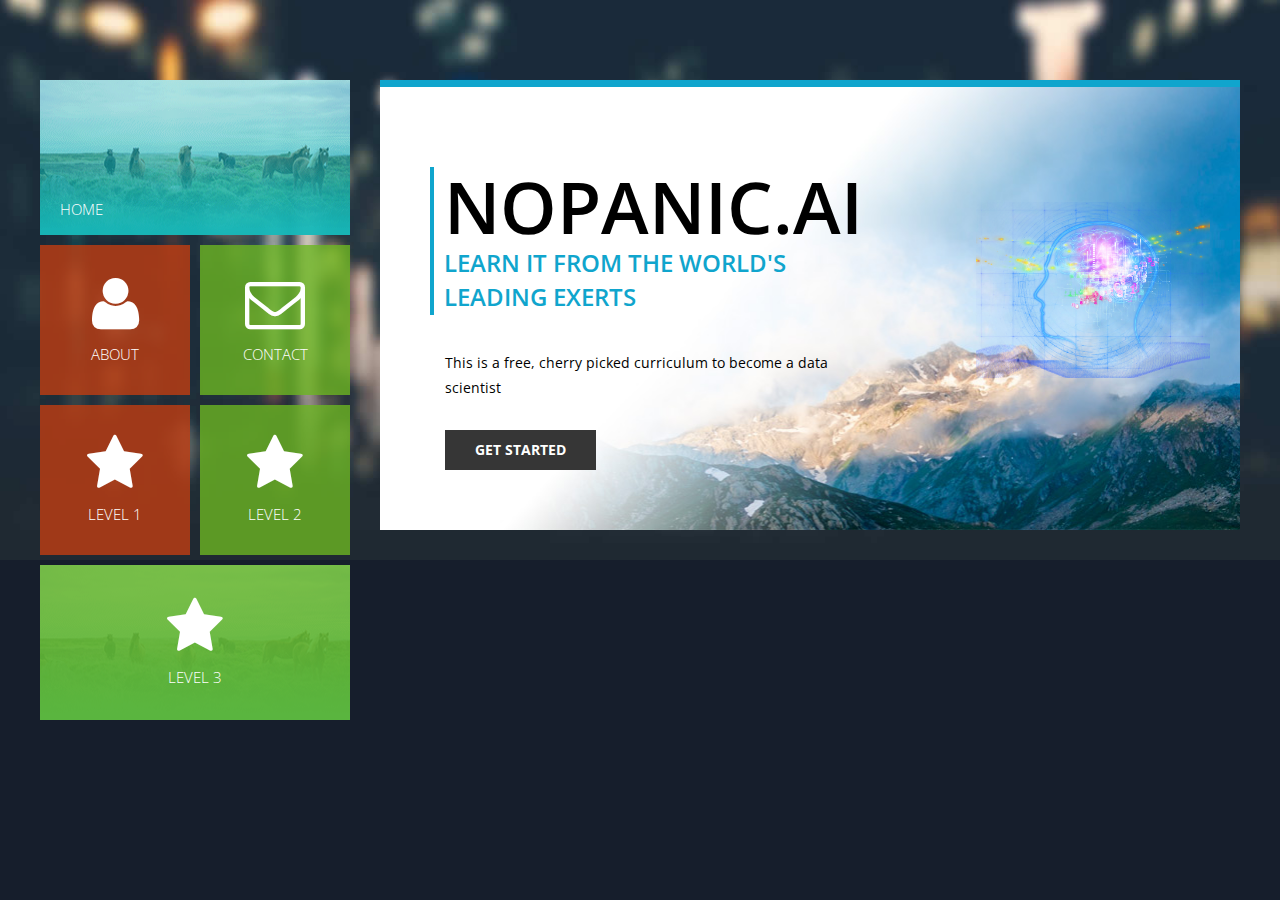
<file: index.html>
<!DOCTYPE html>
<html lang="en">
<head>
    <meta charset="UTF-8">
    <meta http-equiv="X-UA-Compatible" content="IE=edge">
    <meta name="viewport" content="width=device-width, initial-scale=1.0">
    
    <link rel='stylesheet' type='text/css' href='https://fonts.googleapis.com/css?family=Open+Sans:300,400,600,700,400italic'>
    <link rel="stylesheet" type="text/css" href="css/bootstrap.min.css">
    <link rel="stylesheet" type="text/css" href="font-awesome/css/font-awesome.min.css">    
    <link rel="stylesheet" type="text/css" href="css/style.css">
<!--
Accord Template
http://www.templatemo.com/tm-478-accord
-->
    <script src="js/romeo.js"></script>
    <script src='https://www.google.com/recaptcha/api.js'></script>
    <title>nopanic.ai - Learn it from the world's leading exerts</title>
    <script type="text/javascript" src="https://cdn.emailjs.com/dist/email.min.js"></script>
<script type="text/javascript">
   (function(){
      emailjs.init("user_DT6EzQZTHgnHVfem3YJpV");
   })();
</script>
</head>

<body>
    <div class="main-body">	
        <div class="container">
            <div class="row">               
                <div class="main-page">

                    <aside class="main-navigation">
                        <div class="main-menu">

                            <div class="menu-container">
                                <div class="block-keep-ratio block-keep-ratio-2-1 block-width-full home">                                    
                                    <a href="index.html" class="block-keep-ratio__content  main-menu-link">
                                        <span class="main-menu-link-text">
                                            HOME    
                                        </span>                                        
                                    </a>
                                </div>                                
                            </div>

                            <div class="menu-container">                                
                                <div class="block-keep-ratio  block-keep-ratio-1-1  block-width-half  pull-left  about-main">                                    
                                    <a class="main-menu-link about block-keep-ratio__content flexbox-center" onclick="showContent('about')">
                                        <i class="fa fa-user fa-4x main-menu-link-icon"></i>
                                        ABOUT
                                    </a>                                    
                                </div>

                                <div class="block-keep-ratio  block-keep-ratio-1-1  block-width-half  pull-right  contact-main">
                                    <a onclick="showContent('contact')" class="main-menu-link contact block-keep-ratio__content flexbox-center">
                                        <i class="fa fa-envelope-o fa-4x main-menu-link-icon"></i>
                                        CONTACT
                                    </a>                                
                                </div>    
                            </div>   
                            
                            <div class="menu-container">                                
                                <div class="block-keep-ratio  block-keep-ratio-1-1  block-width-half  pull-left  about-main">                                    
                                    <a class="main-menu-link about block-keep-ratio__content flexbox-center" onclick="showContent(1)">
                                        <i class="fa fa-star fa-4x main-menu-link-icon"></i>
                                        LEVEL 1
                                    </a>                                    
                                </div>

                                <div class="block-keep-ratio  block-keep-ratio-1-1  block-width-half  pull-right  contact-main">
                                    <a onclick="showContent(2)" class="main-menu-link contact block-keep-ratio__content flexbox-center">
                                        <i class="fa fa-star fa-4x main-menu-link-icon"></i>
                                        LEVEL 2
                                    </a>                                
                                </div>    
                            </div>  
                            
                            <div class="menu-container">
                                <div class="block-keep-ratio block-keep-ratio-2-1 block-width-full home">                                    
                                   <a onclick="showContent(3)" class="main-menu-link contact block-keep-ratio__content flexbox-center">
                                        <i class="fa fa-star fa-4x main-menu-link-icon"></i>
                                        LEVEL 3
                                    </a> 
                                </div>                                
                            </div>

 
                        </div> <!-- main-menu -->
                    </aside> <!-- main-navigation -->

                    <div class="content-main" id="mainblock">
                        <div class="row margin-b-30">
                            <div class="col-xs-12 col-sm-12 col-md-12 col-lg-12">
                                <div class="banner-main-home">                                
                                    <div class="banner-main-home-text">
                                        <div class="heading">
                                            <h1>NOPANIC.AI</h1>
                                            <p class="text-uppercase">Learn it from the world's leading exerts</p>
                                        </div>
                                        <div class="desc">
                                            <p>This is a free, cherry picked curriculum to become a data scientist</p>
                                            <button type="button" class="" onclick="showContent(1)">GET STARTED</button>
                                        </div>
                                    </div>
                                    <img src="images/brain.png" width="30%" height="30%" alt="Image" class="img-responsive">
                                </div>                        
                            </div>    
                        </div>
                    </div> <!-- .content-main -->    
                    
                    <div class="content-main" id="about" hidden="true">
                        <div class="row">
                            <div class="col-xs-12 col-sm-12 col-md-12 col-lg-12">
                                <div class="banner-main-about margin-b-30">
                                    <div class="banner-main-about-text">
                                        <div class="heading2">
                                            <p>about</p>
                                            <h1>Romeo Kienzler</h1>
                                        </div>
                                        <div class="desc2">
                                            <p>Romeo Kienzler is Chief Data Scientist and DeepLearning/AI Engineer at IBM Watson IoT and as IBM Certified Senior Architect he helps clients worldwide to solve their data analysis challenges.</p>

<p>He holds an M. Sc. (ETH) in Computer Science with specialisation in Information Systems, Bioinformatics and Applied Statistics from the Swiss Federal Institute of Technology Zurich. </p>

<p>He works as an Associate Professor for artificial intelligence at a Swiss University and his current research focus is on cloud-scale machine learning and deep learning using open source technologies including R, Apache Spark, Apache SystemML, Apache Flink, DeepLearning4J and TensorFlow. </p>

<p>He also contributes to various open source projects. He regularly speaks at international conferences including significant publications in the area of data mining, machine learning and Blockchain technologies. </p>
                                            
<p>As a course instructor he teaches data science using ApacheSpark on coursera:
https://www.coursera.org/learn/exploring-visualizing-iot-data</p>

<p>Recently his latest book on Mastering Apache Spark V2.X has been published: http://amzn.to/2vUHkGl </p>

<p>Romeo Kienzler is a member of the IBM Technical Expert Council and the IBM Academy of Technology - IBM’s leading brain trusts. #ibmaot
</p>
 
                                        
                                        </div>
                                    </div>
                                    <img src="images/romeo_coursera.jpg" width="40%" height="40%" alt="Image" class="img-responsive">
                                </div>    
                            </div>                                                        
                        </div>
                    </div> <!-- .content-main -->
                    
                    <div class="content-main" id="contact" hidden="true">
                        <div class="row">
                            <div class="col-xs-12 col-sm-12 col-md-12 col-lg-12">
                                <div class="banner-main-about margin-b-30">
                                    <div class="banner-main-about-text">
                                        <div class="heading2">
                                            <p>contact</p>
                                            <h1>me</h1>
                                        </div>
                                        <div class="desc2" id="contactform">
                                            <form>
                                                Your name:<br/>
                                                <input type="text" id="contact_name" /><p/>
                                                Your email:<br/>
                                                <input type="text" id="contact_email" /><p/>
                                                Your text:<br/>
                                                <textarea cols="35" rows="10" id="contact_text"></textarea><p/>
                                                <div class="g-recaptcha" data-sitekey="6Le4YzQUAAAAAPBxF8OAI5EoT4qgCnrkOx5K2S5e"></div><p/>
                                                <input type="button" id="contact_button" onclick="sendEmail()" value="SEND" class=""/>
                                            </form>
                                            <p></p> 
                                            <a href="https://ibm.us15.list-manage.com/subscribe?u=322f422734da148d8c4000575&id=71093f29a4" target="_new">
                                                Subscribe to my mailing list
                                            </a> 
                                        </div>
                                        <div class="desc2" id="contactform_thanks" hidden="true">
                                            Thank you, your message has been successfully sent.
                                        </div>
                                        <div class="desc2" id="contactform_failed" hidden="true">
                                            Sorry, we encountered a problem, can you please try again later?
                                        </div>
                                    </div>
                                                                        
                                    <img src="images/romeo_coursera.jpg" width="40%" height="40%" alt="Image" class="img-responsive">

                                </div>    
                            </div>                                                        
                        </div>
                    </div> <!-- .content-main -->                    
                    
                    <div class="content-main" id="block1" hidden="true">
                        <div class="row">
                            <div class="col-xs-12 col-sm-12 col-md-12 col-lg-12">
                                <div class="banner-main-about margin-b-30">
                                    <div class="banner-main-about-text">
                                        <div class="heading2">
                                            <p>Level 1</p>
                                            <h1>Associate DataScientist</h1>
                                        </div>
                                        <div class="desc2">
                                            Programming skills are essential for a DataScientist. You might get along with visual tools like NodeRED, SPSS Modeler, KNIME, RapidMiner or Weka for a while. But the state-of-the-art frameworks require you to program. I'm fluent in R, python, Matlab/Octave, Java, Scala, JavaScript and C. I've used all of those programming languages in DataScience projects. Sometimes the project settings are forcing you to use a specific language. After so many years I have to say that python no is the de-facto standard when it comes to data science. So the first thing which is useful is getting your hands dirty with pyhton. Feel free to skip this step if you feel you can learn it on the go.
                                            <ul>
                                                <li><a href="http://stat.psu.edu/" target="_new">Michigan python for everyone (SELF PACED ONLINE)</a></li>
                                            </ul>
                                        </div>
                                        <div class="desc2">
                                            Now it's time to get our hands dirty with data science
                                            <ul>
                                                <li><a href="https://cognitiveclass.ai/learn/data-science/" target="_new">Data Science Fundamentals (SELF PACED ONLINE)</a><div class="desc3">(optional)</div></li>
                                                <li><a href="https://www.coursera.org/learn/exploring-visualizing-iot-data" target="_new">Fundamentals of Applied Data Science with ApacheSpark (MOOC)</a><div class="desc3">This coursera online course can be completed in four weeks. But I've seen folks completing it in one day only. It teaches you basics on ApacheSpark, statistical measures and visualization (highly recommended)</div></li>
                                                <li><a href="https://www.packtpub.com/big-data-and-business-intelligence/learning-data-mining-r-video" target="_new">Learning DataMining with R (VIDEO)</a><div class="desc3">This is a video course I've created in order to learn common disciplines in DataMining, like Association Rule Mining, Classification, Clustering and Dimensionality Reduction with PCA, although PCA is covered in the coursera course as well (optional)</div></li>
                                                <li><a href="https://www.amazon.de/Mastering-Apache-Spark-2-x-Second-ebook/dp/B01MR4YF5G/ref=sr_1_1?ie=UTF8&qid=1507919230&sr=8-1&keywords=romeo+kienzler" target="_new">Mastering ApacheSpark V2.X - 2nd Edition Chapters 1-8 (BOOK)</a><div class="desc3">While the coursera course teaches you the basics of ApacheSpark, this book will make an expert out of you. The following topics are covered in the first eight chapters: ApacheSpark internals, SparkSQL, Streaming, Machine Learning (recommended)</div></li>
                                                <li><a href="https://www.edx.org/course/introduction-apache-spark-uc-berkeleyx-cs105x" target="_new">Introduction to ApacheSpark (MOOC)</a><div class="desc3">(optional)</div></li>
                                            </ul>
                                        </div>
                                    </div>
                                </div>
                            </div>
                        </div>
                    </div> <!-- .content-main -->
                    
                    <div class="content-main" id="block2" hidden="true">
                        <div class="row">
                            <div class="col-xs-12 col-sm-12 col-md-12 col-lg-12">
                                <div class="banner-main-about margin-b-30">
                                    <div class="banner-main-about-text">
                                        <div class="heading2">
                                            <p>Level 2</p>
                                            <h1>DataScientist</h1>
                                        </div>
                                        <div class="desc2">
                                            <ul>
                                                <li><a href="https://www.youtube.com/watch?v=hfO6iRj-GZo&list=PLZEm3VxdJbH7tSACrRCoZjL1VNXAyh8th" target="_new">Introduction to DataScience (VIDEO)</a></li>
                                                <li><a href="https://www.youtube.com/watch?v=MEohfrC-lrw&list=PLZEm3VxdJbH75MgjeLN3j0NPAmPHApKy4" target="_new">Clustering (VIDEO)</a></li>
                                                <li><a href="https://www.youtube.com/watch?v=_cPBa6lPSaU&list=PLZEm3VxdJbH5GKX0j-cxxPkEjN8bZXAMT" target="_new">Classification (VIDEO)</a></li>
                                                <li><a href="https://www.youtube.com/watch?v=n1qyTXRdWQg&list=PLZEm3VxdJbH6HeuMDGI5NxVGzLizfTL1o" target="_new">Regression (VIDEO)</a></li>
                                                <li><a href="https://www.coursera.org/learn/machine-learning" target="_new">Machine Learning (MOOC)</a></li>
                                                <li><a href="https://www.coursera.org/instructor/romeo-kienzler" target="_new">Advanced MachineLearning and Signal Processing (MOOC starting Spring 2018)</a></li>
                                                <li><a href="https://www.kaggle.com/c/santander-customer-satisfaction" target="_new">KAGGLE COMPETITION ON CLASSIFICATION</a></li>
                                            </ul>
                                        </div>
                                    </div>
                                </div>    
                            </div>                                                        
                        </div>
                    </div> <!-- .content-main -->
               
                    <div class="content-main" id="block3" hidden="true">
                        <div class="row">
                            <div class="col-xs-12 col-sm-12 col-md-12 col-lg-12">
                                <div class="banner-main-about margin-b-30">
                                    <div class="banner-main-about-text">
                                        <div class="heading2">
                                            <p>Level 3</p>
                                            <h1>Senior DataScientist</h1>
                                        </div>
                                        <div class="desc2">
                                            <ul>
                                                <li><a href="https://www.youtube.com/watch?v=ILsA4nyG7I0&list=PLZEm3VxdJbH6QzcpJW2TFEKWM5z4Vhr-w" target="_new">Introduction to Neural Networks (VIDEO)</a></li>
                                                <li><a href="https://www.youtube.com/watch?v=bxe2T-V8XRs&list=PLiaHhY2iBX9hdHaRr6b7XevZtgZRa1PoU" target="_new">Neural Networks Demystified (VIDEO)</a></li>
                                                <li><a href="http://karpathy.github.io/2015/05/21/rnn-effectiveness/" target="_new">The Unreasonable Effectiveness of Recurrent Neural Networks (BLOG)</a></li>
                                                <li><a href="https://www.coursera.org/instructor/romeo-kienzler" target="_new">Applied AI using DeepLearning on ApacheSpark (MOOC starting December 2017)</a></li>
                                                <li><a href="https://www.coursera.org/specializations/deep-learning" target="_new">DeepLearning (MOOC)</a></li>
                                                <li><a href="https://pjreddie.com/darknet/yolo/" target="_new">YOLO Object Recognition (Article)</a></li>
                                            </ul>
                                        </div>
                                    </div>
                                </div>    
                            </div>                                                        
                        </div>
                    </div> <!-- .content-main -->
                </div> <!-- .main-page -->
            </div> <!-- .row -->               
        </div> <!-- .container -->
    </div> <!-- .main-body -->

    <!-- JavaScript -->
    <script src="js/jquery-1.11.3.min.js"></script>
    <script src="js/bootstrap.min.js"></script>


</body>
</html>
</file>
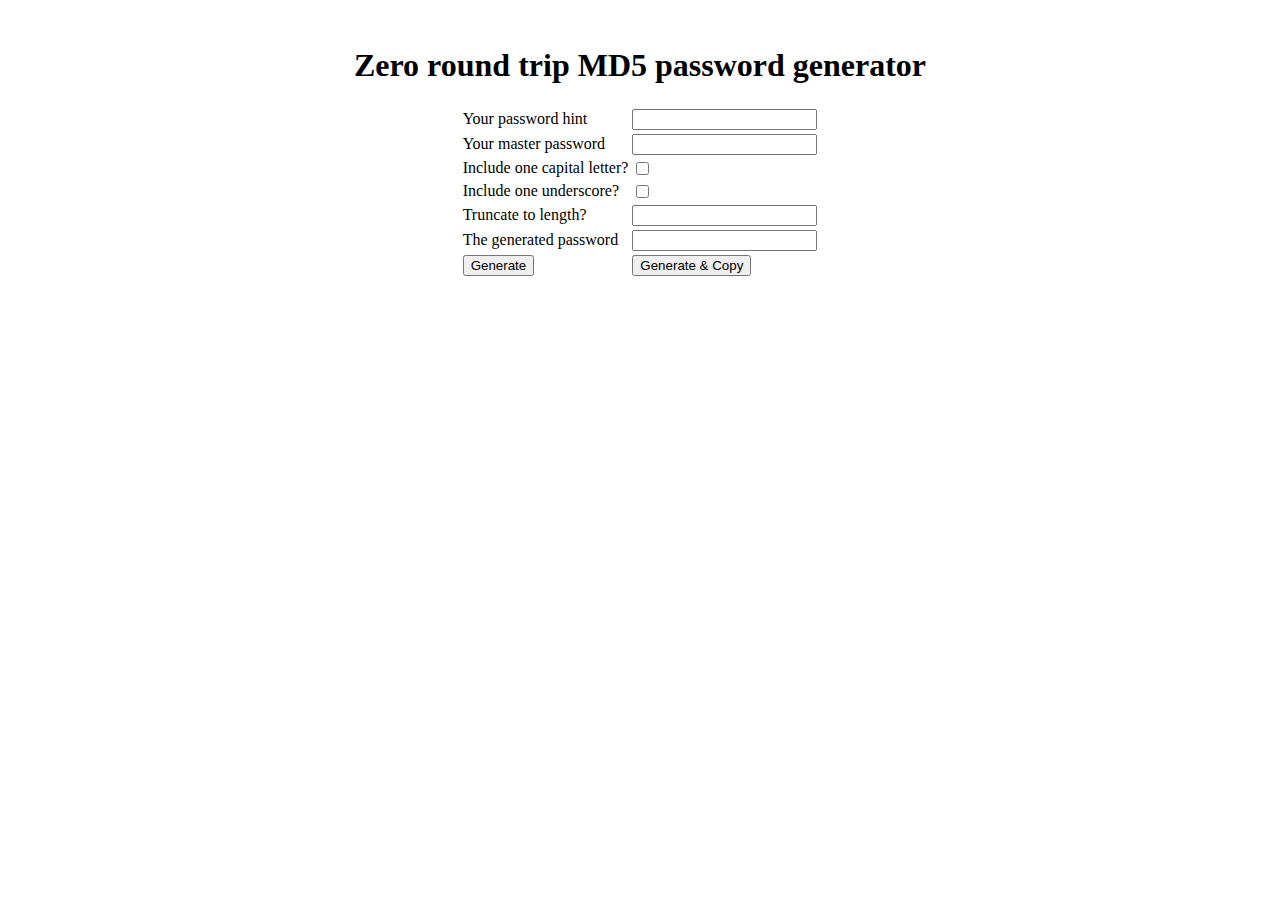
<file: md5/index.html>
<html>
<head>
        <script lang="JavaScript"> 

                /*
                 * A JavaScript implementation of the RSA Data Security, Inc. MD5 Message
                 * Digest Algorithm, as defined in RFC 1321.
                 * Version 2.2 Copyright (C) Paul Johnston 1999 - 2009
                 * Other contributors: Greg Holt, Andrew Kepert, Ydnar, Lostinet
                 * Distributed under the BSD License
                 * See http://pajhome.org.uk/crypt/md5 for more info.
                 */
                
                /*
                 * Configurable variables. You may need to tweak these to be compatible with
                 * the server-side, but the defaults work in most cases.
                 */
                 var hexcase = 0;   /* hex output format. 0 - lowercase; 1 - uppercase        */
                var b64pad  = "";  /* base-64 pad character. "=" for strict RFC compliance   */
                
                /*
                 * These are the functions you'll usually want to call
                 * They take string arguments and return either hex or base-64 encoded strings
                 */
                function hex_md5(s)    { return rstr2hex(rstr_md5(str2rstr_utf8(s))); }
                function b64_md5(s)    { return rstr2b64(rstr_md5(str2rstr_utf8(s))); }
                function any_md5(s, e) { return rstr2any(rstr_md5(str2rstr_utf8(s)), e); }
                function hex_hmac_md5(k, d)
                  { return rstr2hex(rstr_hmac_md5(str2rstr_utf8(k), str2rstr_utf8(d))); }
                function b64_hmac_md5(k, d)
                  { return rstr2b64(rstr_hmac_md5(str2rstr_utf8(k), str2rstr_utf8(d))); }
                function any_hmac_md5(k, d, e)
                  { return rstr2any(rstr_hmac_md5(str2rstr_utf8(k), str2rstr_utf8(d)), e); }
                
                /*
                 * Perform a simple self-test to see if the VM is working
                 */
                function md5_vm_test()
                {
                  return hex_md5("abc").toLowerCase() == "900150983cd24fb0d6963f7d28e17f72";
                }
                
                /*
                 * Calculate the MD5 of a raw string
                 */
                function rstr_md5(s)
                {
                  return binl2rstr(binl_md5(rstr2binl(s), s.length * 8));
                }
                
                /*
                 * Calculate the HMAC-MD5, of a key and some data (raw strings)
                 */
                function rstr_hmac_md5(key, data)
                {
                  var bkey = rstr2binl(key);
                  if(bkey.length > 16) bkey = binl_md5(bkey, key.length * 8);
                
                  var ipad = Array(16), opad = Array(16);
                  for(var i = 0; i < 16; i++)
                  {
                    ipad[i] = bkey[i] ^ 0x36363636;
                    opad[i] = bkey[i] ^ 0x5C5C5C5C;
                  }
                
                  var hash = binl_md5(ipad.concat(rstr2binl(data)), 512 + data.length * 8);
                  return binl2rstr(binl_md5(opad.concat(hash), 512 + 128));
                }
                
                /*
                 * Convert a raw string to a hex string
                 */
                function rstr2hex(input)
                {
                  try { hexcase } catch(e) { hexcase=0; }
                  var hex_tab = hexcase ? "0123456789ABCDEF" : "0123456789abcdef";
                  var output = "";
                  var x;
                  for(var i = 0; i < input.length; i++)
                  {
                    x = input.charCodeAt(i);
                    output += hex_tab.charAt((x >>> 4) & 0x0F)
                           +  hex_tab.charAt( x        & 0x0F);
                  }
                  return output;
                }
                
                /*
                 * Convert a raw string to a base-64 string
                 */
                function rstr2b64(input)
                {
                  try { b64pad } catch(e) { b64pad=''; }
                  var tab = "ABCDEFGHIJKLMNOPQRSTUVWXYZabcdefghijklmnopqrstuvwxyz0123456789+/";
                  var output = "";
                  var len = input.length;
                  for(var i = 0; i < len; i += 3)
                  {
                    var triplet = (input.charCodeAt(i) << 16)
                                | (i + 1 < len ? input.charCodeAt(i+1) << 8 : 0)
                                | (i + 2 < len ? input.charCodeAt(i+2)      : 0);
                    for(var j = 0; j < 4; j++)
                    {
                      if(i * 8 + j * 6 > input.length * 8) output += b64pad;
                      else output += tab.charAt((triplet >>> 6*(3-j)) & 0x3F);
                    }
                  }
                  return output;
                }
                
                /*
                 * Convert a raw string to an arbitrary string encoding
                 */
                function rstr2any(input, encoding)
                {
                  var divisor = encoding.length;
                  var i, j, q, x, quotient;
                
                  /* Convert to an array of 16-bit big-endian values, forming the dividend */
                  var dividend = Array(Math.ceil(input.length / 2));
                  for(i = 0; i < dividend.length; i++)
                  {
                    dividend[i] = (input.charCodeAt(i * 2) << 8) | input.charCodeAt(i * 2 + 1);
                  }
                
                  /*
                   * Repeatedly perform a long division. The binary array forms the dividend,
                   * the length of the encoding is the divisor. Once computed, the quotient
                   * forms the dividend for the next step. All remainders are stored for later
                   * use.
                   */
                  var full_length = Math.ceil(input.length * 8 /
                                                    (Math.log(encoding.length) / Math.log(2)));
                  var remainders = Array(full_length);
                  for(j = 0; j < full_length; j++)
                  {
                    quotient = Array();
                    x = 0;
                    for(i = 0; i < dividend.length; i++)
                    {
                      x = (x << 16) + dividend[i];
                      q = Math.floor(x / divisor);
                      x -= q * divisor;
                      if(quotient.length > 0 || q > 0)
                        quotient[quotient.length] = q;
                    }
                    remainders[j] = x;
                    dividend = quotient;
                  }
                
                  /* Convert the remainders to the output string */
                  var output = "";
                  for(i = remainders.length - 1; i >= 0; i--)
                    output += encoding.charAt(remainders[i]);
                
                  return output;
                }
                
                /*
                 * Encode a string as utf-8.
                 * For efficiency, this assumes the input is valid utf-16.
                 */
                function str2rstr_utf8(input)
                {
                  var output = "";
                  var i = -1;
                  var x, y;
                
                  while(++i < input.length)
                  {
                    /* Decode utf-16 surrogate pairs */
                    x = input.charCodeAt(i);
                    y = i + 1 < input.length ? input.charCodeAt(i + 1) : 0;
                    if(0xD800 <= x && x <= 0xDBFF && 0xDC00 <= y && y <= 0xDFFF)
                    {
                      x = 0x10000 + ((x & 0x03FF) << 10) + (y & 0x03FF);
                      i++;
                    }
                
                    /* Encode output as utf-8 */
                    if(x <= 0x7F)
                      output += String.fromCharCode(x);
                    else if(x <= 0x7FF)
                      output += String.fromCharCode(0xC0 | ((x >>> 6 ) & 0x1F),
                                                    0x80 | ( x         & 0x3F));
                    else if(x <= 0xFFFF)
                      output += String.fromCharCode(0xE0 | ((x >>> 12) & 0x0F),
                                                    0x80 | ((x >>> 6 ) & 0x3F),
                                                    0x80 | ( x         & 0x3F));
                    else if(x <= 0x1FFFFF)
                      output += String.fromCharCode(0xF0 | ((x >>> 18) & 0x07),
                                                    0x80 | ((x >>> 12) & 0x3F),
                                                    0x80 | ((x >>> 6 ) & 0x3F),
                                                    0x80 | ( x         & 0x3F));
                  }
                  return output;
                }
                
                /*
                 * Encode a string as utf-16
                 */
                function str2rstr_utf16le(input)
                {
                  var output = "";
                  for(var i = 0; i < input.length; i++)
                    output += String.fromCharCode( input.charCodeAt(i)        & 0xFF,
                                                  (input.charCodeAt(i) >>> 8) & 0xFF);
                  return output;
                }
                
                function str2rstr_utf16be(input)
                {
                  var output = "";
                  for(var i = 0; i < input.length; i++)
                    output += String.fromCharCode((input.charCodeAt(i) >>> 8) & 0xFF,
                                                   input.charCodeAt(i)        & 0xFF);
                  return output;
                }
                
                /*
                 * Convert a raw string to an array of little-endian words
                 * Characters >255 have their high-byte silently ignored.
                 */
                function rstr2binl(input)
                {
                  var output = Array(input.length >> 2);
                  for(var i = 0; i < output.length; i++)
                    output[i] = 0;
                  for(var i = 0; i < input.length * 8; i += 8)
                    output[i>>5] |= (input.charCodeAt(i / 8) & 0xFF) << (i%32);
                  return output;
                }
                
                /*
                 * Convert an array of little-endian words to a string
                 */
                function binl2rstr(input)
                {
                  var output = "";
                  for(var i = 0; i < input.length * 32; i += 8)
                    output += String.fromCharCode((input[i>>5] >>> (i % 32)) & 0xFF);
                  return output;
                }
                
                /*
                 * Calculate the MD5 of an array of little-endian words, and a bit length.
                 */
                function binl_md5(x, len)
                {
                  /* append padding */
                  x[len >> 5] |= 0x80 << ((len) % 32);
                  x[(((len + 64) >>> 9) << 4) + 14] = len;
                
                  var a =  1732584193;
                  var b = -271733879;
                  var c = -1732584194;
                  var d =  271733878;
                
                  for(var i = 0; i < x.length; i += 16)
                  {
                    var olda = a;
                    var oldb = b;
                    var oldc = c;
                    var oldd = d;
                
                    a = md5_ff(a, b, c, d, x[i+ 0], 7 , -680876936);
                    d = md5_ff(d, a, b, c, x[i+ 1], 12, -389564586);
                    c = md5_ff(c, d, a, b, x[i+ 2], 17,  606105819);
                    b = md5_ff(b, c, d, a, x[i+ 3], 22, -1044525330);
                    a = md5_ff(a, b, c, d, x[i+ 4], 7 , -176418897);
                    d = md5_ff(d, a, b, c, x[i+ 5], 12,  1200080426);
                    c = md5_ff(c, d, a, b, x[i+ 6], 17, -1473231341);
                    b = md5_ff(b, c, d, a, x[i+ 7], 22, -45705983);
                    a = md5_ff(a, b, c, d, x[i+ 8], 7 ,  1770035416);
                    d = md5_ff(d, a, b, c, x[i+ 9], 12, -1958414417);
                    c = md5_ff(c, d, a, b, x[i+10], 17, -42063);
                    b = md5_ff(b, c, d, a, x[i+11], 22, -1990404162);
                    a = md5_ff(a, b, c, d, x[i+12], 7 ,  1804603682);
                    d = md5_ff(d, a, b, c, x[i+13], 12, -40341101);
                    c = md5_ff(c, d, a, b, x[i+14], 17, -1502002290);
                    b = md5_ff(b, c, d, a, x[i+15], 22,  1236535329);
                
                    a = md5_gg(a, b, c, d, x[i+ 1], 5 , -165796510);
                    d = md5_gg(d, a, b, c, x[i+ 6], 9 , -1069501632);
                    c = md5_gg(c, d, a, b, x[i+11], 14,  643717713);
                    b = md5_gg(b, c, d, a, x[i+ 0], 20, -373897302);
                    a = md5_gg(a, b, c, d, x[i+ 5], 5 , -701558691);
                    d = md5_gg(d, a, b, c, x[i+10], 9 ,  38016083);
                    c = md5_gg(c, d, a, b, x[i+15], 14, -660478335);
                    b = md5_gg(b, c, d, a, x[i+ 4], 20, -405537848);
                    a = md5_gg(a, b, c, d, x[i+ 9], 5 ,  568446438);
                    d = md5_gg(d, a, b, c, x[i+14], 9 , -1019803690);
                    c = md5_gg(c, d, a, b, x[i+ 3], 14, -187363961);
                    b = md5_gg(b, c, d, a, x[i+ 8], 20,  1163531501);
                    a = md5_gg(a, b, c, d, x[i+13], 5 , -1444681467);
                    d = md5_gg(d, a, b, c, x[i+ 2], 9 , -51403784);
                    c = md5_gg(c, d, a, b, x[i+ 7], 14,  1735328473);
                    b = md5_gg(b, c, d, a, x[i+12], 20, -1926607734);
                
                    a = md5_hh(a, b, c, d, x[i+ 5], 4 , -378558);
                    d = md5_hh(d, a, b, c, x[i+ 8], 11, -2022574463);
                    c = md5_hh(c, d, a, b, x[i+11], 16,  1839030562);
                    b = md5_hh(b, c, d, a, x[i+14], 23, -35309556);
                    a = md5_hh(a, b, c, d, x[i+ 1], 4 , -1530992060);
                    d = md5_hh(d, a, b, c, x[i+ 4], 11,  1272893353);
                    c = md5_hh(c, d, a, b, x[i+ 7], 16, -155497632);
                    b = md5_hh(b, c, d, a, x[i+10], 23, -1094730640);
                    a = md5_hh(a, b, c, d, x[i+13], 4 ,  681279174);
                    d = md5_hh(d, a, b, c, x[i+ 0], 11, -358537222);
                    c = md5_hh(c, d, a, b, x[i+ 3], 16, -722521979);
                    b = md5_hh(b, c, d, a, x[i+ 6], 23,  76029189);
                    a = md5_hh(a, b, c, d, x[i+ 9], 4 , -640364487);
                    d = md5_hh(d, a, b, c, x[i+12], 11, -421815835);
                    c = md5_hh(c, d, a, b, x[i+15], 16,  530742520);
                    b = md5_hh(b, c, d, a, x[i+ 2], 23, -995338651);
                
                    a = md5_ii(a, b, c, d, x[i+ 0], 6 , -198630844);
                    d = md5_ii(d, a, b, c, x[i+ 7], 10,  1126891415);
                    c = md5_ii(c, d, a, b, x[i+14], 15, -1416354905);
                    b = md5_ii(b, c, d, a, x[i+ 5], 21, -57434055);
                    a = md5_ii(a, b, c, d, x[i+12], 6 ,  1700485571);
                    d = md5_ii(d, a, b, c, x[i+ 3], 10, -1894986606);
                    c = md5_ii(c, d, a, b, x[i+10], 15, -1051523);
                    b = md5_ii(b, c, d, a, x[i+ 1], 21, -2054922799);
                    a = md5_ii(a, b, c, d, x[i+ 8], 6 ,  1873313359);
                    d = md5_ii(d, a, b, c, x[i+15], 10, -30611744);
                    c = md5_ii(c, d, a, b, x[i+ 6], 15, -1560198380);
                    b = md5_ii(b, c, d, a, x[i+13], 21,  1309151649);
                    a = md5_ii(a, b, c, d, x[i+ 4], 6 , -145523070);
                    d = md5_ii(d, a, b, c, x[i+11], 10, -1120210379);
                    c = md5_ii(c, d, a, b, x[i+ 2], 15,  718787259);
                    b = md5_ii(b, c, d, a, x[i+ 9], 21, -343485551);
                
                    a = safe_add(a, olda);
                    b = safe_add(b, oldb);
                    c = safe_add(c, oldc);
                    d = safe_add(d, oldd);
                  }
                  return Array(a, b, c, d);
                }
                
                /*
                 * These functions implement the four basic operations the algorithm uses.
                 */
                function md5_cmn(q, a, b, x, s, t)
                {
                  return safe_add(bit_rol(safe_add(safe_add(a, q), safe_add(x, t)), s),b);
                }
                function md5_ff(a, b, c, d, x, s, t)
                {
                  return md5_cmn((b & c) | ((~b) & d), a, b, x, s, t);
                }
                function md5_gg(a, b, c, d, x, s, t)
                {
                  return md5_cmn((b & d) | (c & (~d)), a, b, x, s, t);
                }
                function md5_hh(a, b, c, d, x, s, t)
                {
                  return md5_cmn(b ^ c ^ d, a, b, x, s, t);
                }
                function md5_ii(a, b, c, d, x, s, t)
                {
                  return md5_cmn(c ^ (b | (~d)), a, b, x, s, t);
                }
                
                /*
                 * Add integers, wrapping at 2^32. This uses 16-bit operations internally
                 * to work around bugs in some JS interpreters.
                 */
                function safe_add(x, y)
                {
                  var lsw = (x & 0xFFFF) + (y & 0xFFFF);
                  var msw = (x >> 16) + (y >> 16) + (lsw >> 16);
                  return (msw << 16) | (lsw & 0xFFFF);
                }
                
                /*
                 * Bitwise rotate a 32-bit number to the left.
                 */
                function bit_rol(num, cnt)
                {
                  return (num << cnt) | (num >>> (32 - cnt));
                }
                
                function get_cookie(key) {
                    return ('; ' + document.cookie)
                        .split('; ' + key + '=')
                        .pop()
                        .split(';')
                        .shift()
                }

                function init() {
                    capital = get_cookie('capital')
                    underscore = get_cookie('underscore')
                    truncate = get_cookie('truncate')
                    document.getElementById('capital').checked = capital
                    document.getElementById('underscore').checked = underscore
                    document.getElementById('truncate').checked = truncate
                } 
                
                
                function generate(copy) {
                    capital = document.getElementById('capital').checked
                    underscore = document.getElementById('underscore').checked
                    truncate = document.getElementById('truncate').value

                
                    hash = hex_md5(document.getElementById('hint').value+document.getElementById('seed').value).toLowerCase()
                    if (capital) {
                        hash = "A"+hash
                    }
                    if (underscore) {
                        hash = "_"+hash
                    }

                    if (truncate>0) {
                        hash = hash.substring(0, truncate);
                    }
                    document.getElementById('hash').value = hash
                    if (copy) {
                        hash_element = document.getElementById('hash')
                        hash_element.select()
                        document.execCommand('copy')
                    }
                }
                
                function toggle_checkbox(id) {
                    value = document.getElementById(id).checked
                    document.cookie=id+'='+value+';expires=Tue, 23 Mai 2023 05:23:42 UTC;';
                }

                function save_truncate() {
                    value = document.getElementById('truncate').value
                    document.cookie='truncate='+value+';expires=Tue, 23 Mai 2023 05:23:42 UTC;';
                }
                
                $(window).bind("load", function() { 
                    init() });
                </script>
</head>   
<body>


<br/>
<center>

        <h1>Zero round trip MD5 password generator</h1>

<form>
    <table>
        <tr><td>Your password hint</td><td><input type="text" id="hint"></td></tr>
        <tr><td>Your master password</td><td><input type="password" id="seed"></td></tr>
        <tr><td>Include one capital letter?</td><td><input type="checkbox" id="capital" onclick="toggle_checkbox('capital');"></td></tr>
        <tr><td>Include one underscore?</td><td><input type="checkbox" id="underscore" onclick="toggle_checkbox('underscore');"></td></tr>
        <tr><td>Truncate to length?</td><td><input type="number" id="truncate" oninput="save_truncate();"></td></tr>
        <tr><td>The generated password</td><td><input type="text" id="hash"></td></tr>
        <tr><td><input type="button" onclick="generate(false);" value="Generate"></td><td><input type="button" onclick="generate(true);" value="Generate & Copy"></td></tr>
    </table>
</center> 
</form>
</body>
</html>
</file>
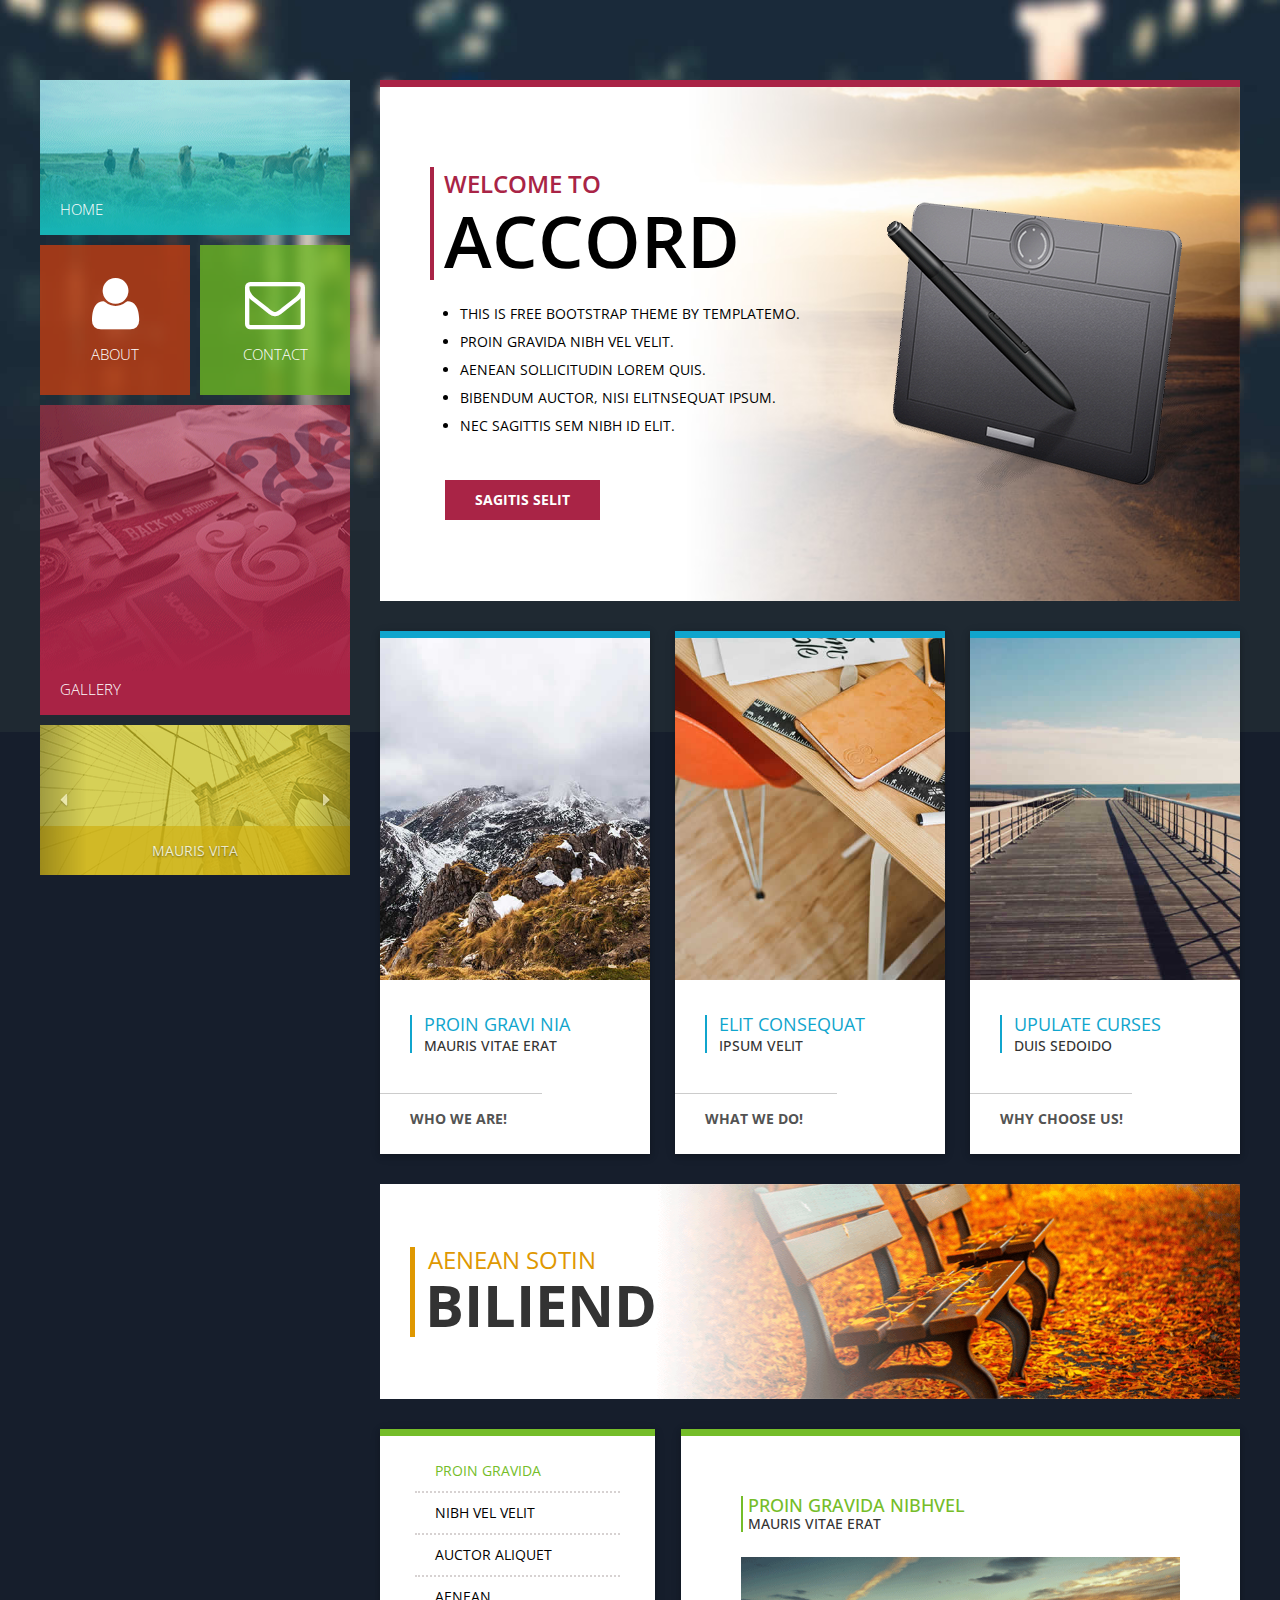
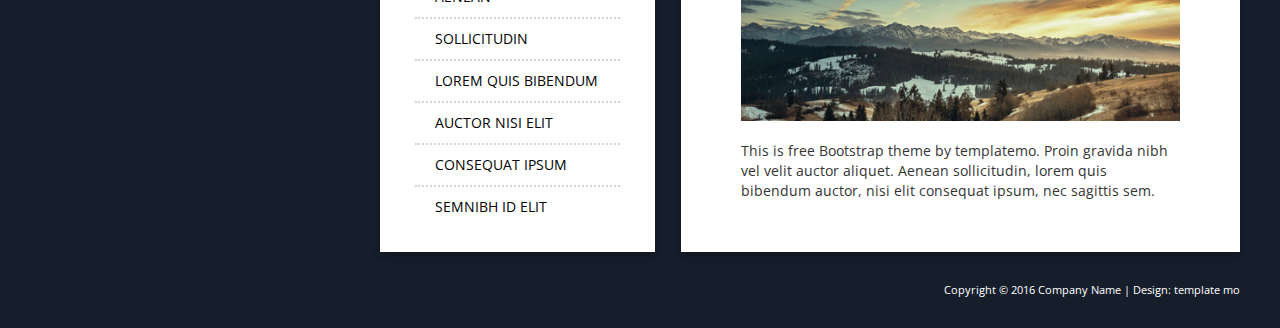
<file: about.html>
<!DOCTYPE html>
<html lang="en">
<head>

    <meta charset="UTF-8">
    <meta http-equiv="X-UA-Compatible" content="IE=edge">
    <meta name="viewport" content="width=device-width, initial-scale=1.0">

    <link rel='stylesheet' type='text/css' href='https://fonts.googleapis.com/css?family=Open+Sans:300,400,600,700,400italic'>
    <link rel="stylesheet" type="text/css" href="css/bootstrap.min.css">
    <link rel="stylesheet" type="text/css" href="font-awesome/css/font-awesome.min.css">
    <link rel="stylesheet" type="text/css" href="css/style.css">
<!--
Accord Template
http://www.templatemo.com/tm-478-accord
-->
    <title>Accord - About</title>

</head>

<body>
    <div class="main-body">
        <div class="container">
            <div class="row">

                <div class="main-page">
                    <aside class="main-navigation">
                        <div class="main-menu">

                            <div class="menu-container">
                                <div class="block-keep-ratio block-keep-ratio-2-1 block-width-full home">                                    
                                    <a href="index.html" class="block-keep-ratio__content  main-menu-link">
                                        <span class="main-menu-link-text">
                                            HOME    
                                        </span>                                        
                                    </a>
                                </div>                                
                            </div>

                            <div class="menu-container">                                
                                <div class="block-keep-ratio  block-keep-ratio-1-1  block-width-half  pull-left  about-main">                                    
                                    <a href="about.html" class="main-menu-link about block-keep-ratio__content flexbox-center">
                                        <i class="fa fa-user fa-4x main-menu-link-icon"></i>
                                        ABOUT
                                    </a>                                    
                                </div>

                                <div class="block-keep-ratio  block-keep-ratio-1-1  block-width-half  pull-right  contact-main">
                                    <a href="contact.html" class="main-menu-link contact block-keep-ratio__content flexbox-center">
                                        <i class="fa fa-envelope-o fa-4x main-menu-link-icon"></i>
                                        CONTACT
                                    </a>                                
                                </div>    
                            </div>   

                            <div class="menu-container">
                                <div class="block-keep-ratio block-keep-ratio-1-1 block-keep-ratio-md-2-1 block-width-full gallery">                                    
                                    <a href="gallery.html" class="main-menu-link  block-keep-ratio__content">
                                        <span class="main-menu-link-text">
                                            GALLERY    
                                        </span>                                            
                                    </a>                                    
                                </div>                                
                            </div>

                            <!-- sidebar carousel -->
                            <div class="menu-container">
                                <div class="mauris">
                                    <div id="carousel-menu" class="carousel slide" data-ride="carousel">
                                        <!-- Wrapper for slides -->
                                        <div class="carousel-inner" role="listbox">
                                            <div class="item active">
                                                <img src="images/slider-img-1.png" alt="slider">
                                                <div class="carousel-caption menu-caption">
                                                    mauris vita
                                                </div>
                                            </div>
                                            <div class="item">
                                                <img src="images/menu-bg-home.png" alt="slider">
                                                <div class="carousel-caption menu-caption">
                                                    lorem ipsum
                                                </div>
                                            </div>
                                        </div>

                                        <!-- Controls -->
                                        <a class="left carousel-control" href="#carousel-menu" role="button" data-slide="prev">
                                            <span class="fa fa-caret-left" aria-hidden="true"></span>
                                            <span class="sr-only">Previous</span>
                                        </a>
                                        <a class="right carousel-control" href="#carousel-menu" role="button" data-slide="next">
                                            <span class="fa fa-caret-right" aria-hidden="true"></span>
                                            <span class="sr-only">Next</span>
                                        </a>
                                    </div>
                                </div> <!-- .mauris -->
                            </div>
                        </div> <!-- main-menu -->
                    </aside> <!-- main-navigation -->

                    <div class="content-main">
                        <div class="row">
                            <div class="col-xs-12 col-sm-12 col-md-12 col-lg-12">
                                <div class="banner-main-about margin-b-30">
                                    <div class="banner-main-about-text">
                                        <div class="heading2">
                                            <p>WELCOME TO</p>
                                            <h1>ACCORD</h1>
                                        </div>
                                        <div class="desc2">
                                            <ul>
                                                <li>This is free Bootstrap theme by templatemo.</li>
                                                <li>Proin gravida nibh vel velit.</li>
                                                <li>Aenean sollicitudin lorem quis.</li>
                                                <li>bibendum auctor, nisi elitnsequat ipsum.</li>
                                                <li>nec sagittis sem nibh id elit.</li>
                                            </ul>
                                            <button type="button" class="">SAGITIS SELIT</button>
                                        </div>
                                    </div>
                                    <img src="images/about-img-1.png" alt="Image" class="img-responsive">
                                </div>    
                            </div>                                                        
                        </div> <!-- .banner-main-about -->

                        <!-- Modals -->
                        <div id="myModal" class="modal fade" tabindex="-1" role="dialog" aria-hidden="true">
                            <div class="modal-dialog">
                                <div class="modal-content">
                                    <div class="modal-body">
                                        <img src="images/about-img-2.jpg" alt="Image" class="img-responsive">
                                    </div> <!-- .modal-body -->
                                </div> <!-- .modal-content -->
                            </div> <!-- .modal-dialog -->
                        </div> <!-- #myModal -->
                        <div id="myModal2" class="modal fade" tabindex="-1" role="dialog" aria-hidden="true">
                            <div class="modal-dialog">
                                <div class="modal-content">
                                    <div class="modal-body">
                                        <img src="images/about-img-3.jpg" alt="Image" class="img-responsive">
                                    </div>
                                </div>
                            </div>
                        </div>
                        <div id="myModal3" class="modal fade" tabindex="-1" role="dialog" aria-hidden="true">
                            <div class="modal-dialog">
                                <div class="modal-content">
                                    <div class="modal-body">
                                        <img src="images/about-img-4.jpg" alt="Image" class="img-responsive">
                                    </div>
                                </div>
                            </div>
                        </div>

                        <div class="row about-box-main">
                            <div class="col-xs-12 col-sm-12 col-md-12 col-lg-12">

                                <div class="cards">
                                    
                                    <div class="box about_box_line card">
                                        <div class="box-icon">
                                            <img src="images/about-img-2.jpg" alt="Image" class="img-responsive">
                                            <div class="inner_search">
                                                <div class="search_icon text-center Absolute-Center" data-toggle="modal" data-target="#myModal"><i class="fa fa-search"></i></div>
                                            </div> <!-- .inner_search -->
                                        </div> <!-- .box-icon -->
                                        <div class="info">
                                            <div class="about_box_title">
                                                <h3>Proin gravi nia</h3>
                                                <h4>mauris vitae erat</h4>
                                            </div>
                                        </div> <!-- .info -->
                                        <div class="line"></div>
                                        <p class="about_box_text">who we are!</p>
                                    </div>
                                
                                    <div class="box about_box_line card">
                                        <div class="box-icon">
                                            <img src="images/about-img-3.jpg" alt="Image" class="img-responsive">
                                            <div class="inner_search">
                                                <div class="search_icon text-center Absolute-Center" data-toggle="modal" data-target="#myModal2"><i class="fa fa-search"></i></div>
                                            </div>
                                        </div>
                                        <div class="info">
                                            <div class="about_box_title">
                                                <h3>eLIT CONSEQUAT </h3>
                                                <h4>iPSUM VELIT</h4>
                                            </div>
                                        </div>
                                        <div class="line"></div>
                                        <p class="about_box_text">what we do!</p>
                                    </div>

                                    <div class="box about_box_line card">
                                        <div class="box-icon">
                                            <img src="images/about-img-4.jpg" alt="Image" class="img-responsive">
                                            <div class="inner_search">
                                                <div class="search_icon text-center Absolute-Center" data-toggle="modal" data-target="#myModal3"><i class="fa fa-search"></i></div>
                                            </div> <!-- .inner_search -->
                                        </div> <!-- .box-icon -->
                                        <div class="info">
                                            <div class="about_box_title">
                                                <h3>UPULATE CURSES</h3>
                                                <h4>DUIS SEDOIDO</h4>
                                            </div>
                                        </div>
                                        <div class="line"></div>
                                        <p class="about_box_text">why choose us!</p>
                                    </div>
                                      
                                </div>
                                
                            </div>
                            
                        </div>

                        <div class="row margin-b-30">
                            <div class="col-xs-12 col-sm-12 col-md-12 biliend">
                                <div class="banner-2-container">
                                    <div class="aenean">
                                        <h4>Aenean sotin </h4>
                                        <h3>biliend</h3>
                                    </div>    
                                </div>                                
                            </div>
                        </div>
                        <!-- <div class="row"> -->
                            <div class="about-last-container">
                                <!-- <div class="col-xs-12 col-sm-12 col-md-4 col-lg-4"> -->
                                   <div class="box bottom-main info-nav-container">
                                        <ul class="info info-ul">
                                            <li><a href="#" class="about_proin current">Proin gravida</a></li>
                                            <li><a href="#" class="about_proin">nibh vel velit</a></li>
                                            <li><a href="#" class="about_proin">auctor aliquet</a></li>
                                            <li><a href="#" class="about_proin">aenean</a></li>
                                            <li><a href="#" class="about_proin">sollicitudin</a></li>
                                            <li><a href="#" class="about_proin">lorem quis bibendum</a></li> 
                                            <li><a href="#" class="about_proin">auctor nisi elit</a></li>
                                            <li><a href="#" class="about_proin">consequat ipsum</a></li>
                                            <li><a href="#" class="about_proin">semnibh id elit</a></li>
                                        </ul>
                                    </div>
                                <!-- </div> -->    
                                <!-- <div class="col-xs-12 col-sm-12 col-md-8 col-lg-8"> -->
                                    <div class="box bottom-main info-description-container">
                                        <div class="info">
                                            <div class="proin-title">
                                                <h3>Proin gravida nibhvel</h3>
                                                <h4>mauris vitae erat</h4>
                                            </div>                                       
                                            <img src="images/about-img-5.png" alt="Image" class="img-responsive">
                                            <p class="proin-right-text">This is free Bootstrap theme by templatemo. Proin gravida nibh vel velit auctor aliquet. Aenean sollicitudin, lorem quis bibendum auctor, nisi elit consequat ipsum, nec sagittis sem.</p>
                                        </div> <!-- .info -->
                                    </div>
                                <!-- </div> -->
                            </div>
                        <!-- </div> -->
                    </div>
                </div>
            </div>
            <footer class="row">
                <div class="col-xs-12 col-sm-12 col-md-12 col-lg-12 footer">
                    <p class="copyright">Copyright © 2016 Company Name
                    
                    | Design: <a rel="nofollow" href="http://www.templatemo.com" target="_parent">template mo</a></p>
                </div>    
            </footer>            
        </div>
    </div>

    <script src="js/jquery-1.11.3.min.js"></script>
    <script src="js/bootstrap.min.js"></script>

</body>
</html>
</file>
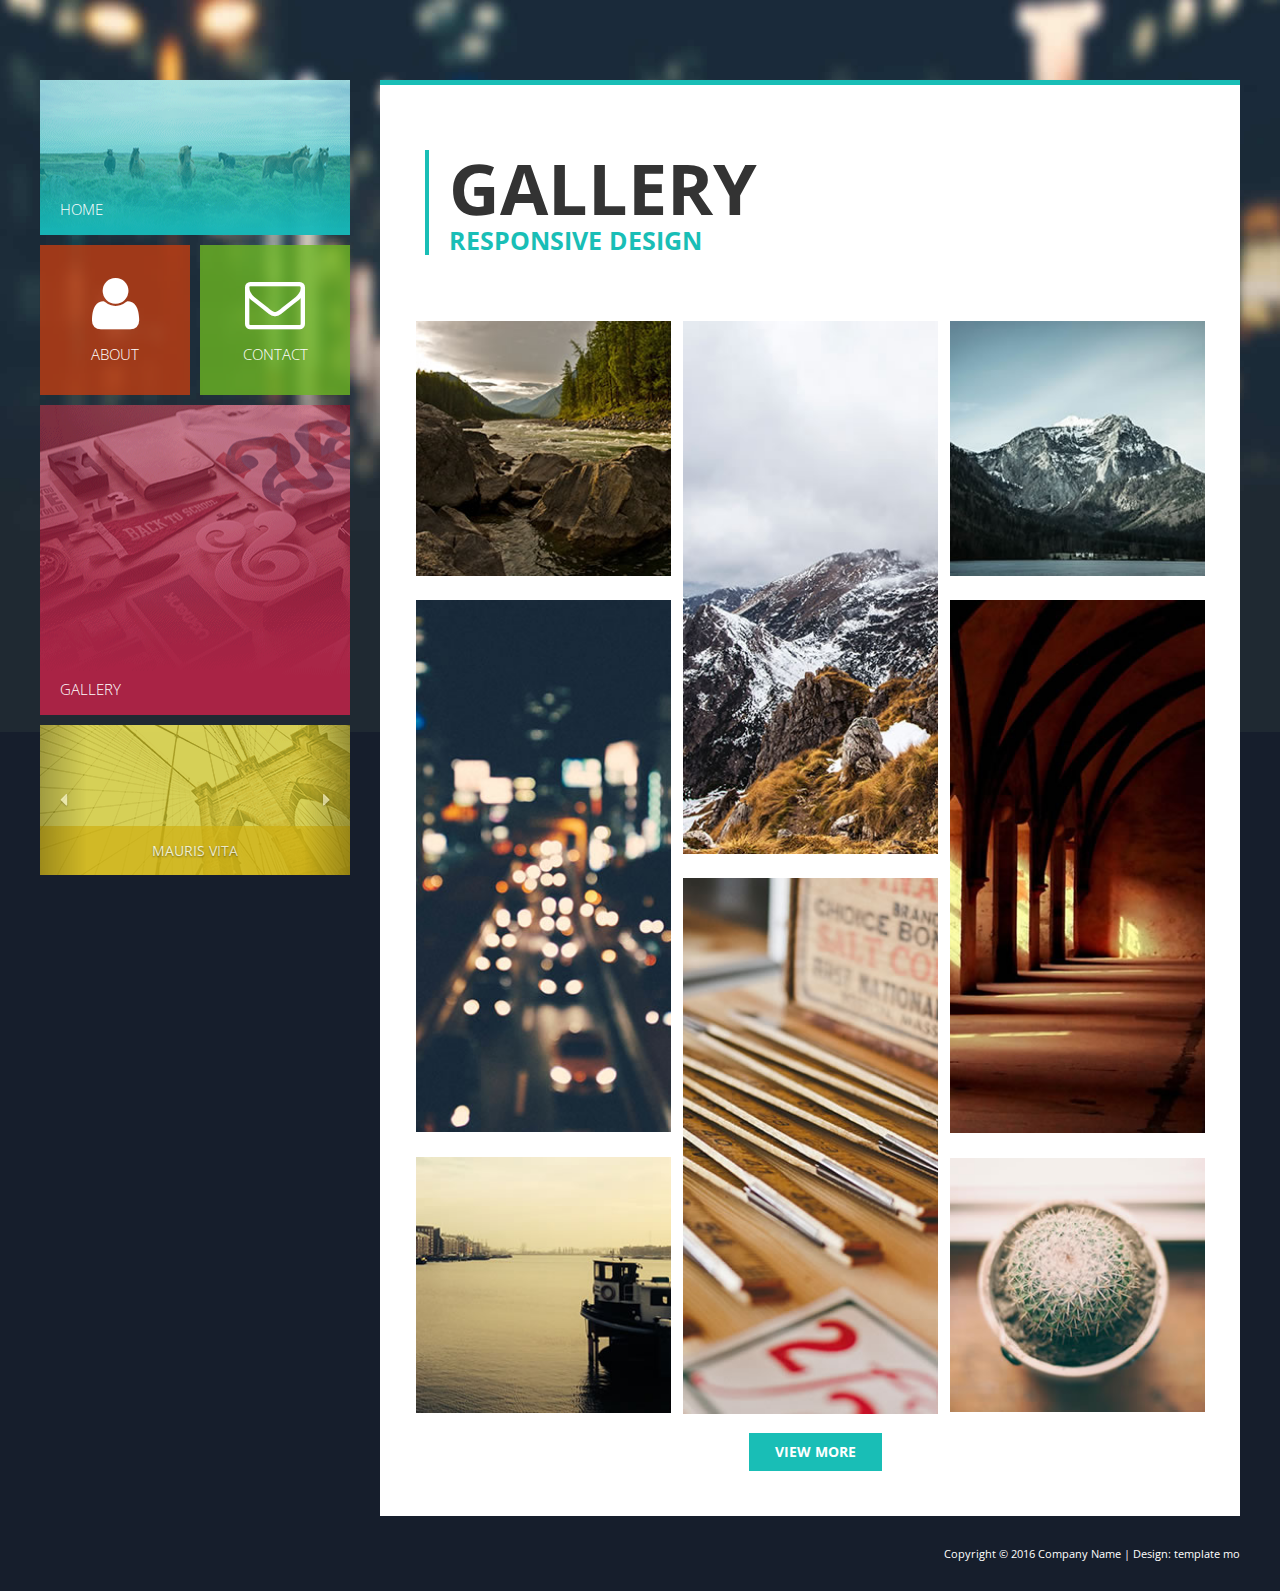
<file: gallery.html>
<!DOCTYPE html>
<html lang="en">
<head>
    <meta charset="UTF-8">
    <meta http-equiv="X-UA-Compatible" content="IE=edge">
    <meta name="viewport" content="width=device-width, initial-scale=1">

    <link rel='stylesheet' type='text/css' href='https://fonts.googleapis.com/css?family=Open+Sans:300,400,600,700,400italic'>
    <link rel="stylesheet" type="text/css" href="css/bootstrap.min.css">
    <link rel="stylesheet" type="text/css" href="font-awesome/css/font-awesome.min.css">     
    <link rel="stylesheet" type="text/css" href="css/magnific-popup.css">   <!-- Magnific Popup core CSS file -->
    <link rel="stylesheet" type="text/css" href="css/style.css">
<!--
Accord Template
http://www.templatemo.com/tm-478-accord
-->
    <title>Accord - Gallery</title>
</head>

<body class="gallery-page">

    <div class="main-body">
        <div class="container">
            <div class="row">
               
                <div class="main-page">
                    <aside class="main-navigation">
                        <div class="main-menu">

                            <div class="menu-container">
                                <div class="block-keep-ratio block-keep-ratio-2-1 block-width-full home">                                    
                                    <a href="index.html" class="block-keep-ratio__content  main-menu-link">
                                        <span class="main-menu-link-text">
                                            HOME    
                                        </span>                                        
                                    </a>
                                </div>                                
                            </div>

                            <div class="menu-container">                                
                                <div class="block-keep-ratio  block-keep-ratio-1-1  block-width-half  pull-left  about-main">                                    
                                    <a href="about.html" class="main-menu-link about block-keep-ratio__content flexbox-center">
                                        <i class="fa fa-user fa-4x main-menu-link-icon"></i>
                                        ABOUT
                                    </a>                                    
                                </div>

                                <div class="block-keep-ratio  block-keep-ratio-1-1  block-width-half  pull-right  contact-main">
                                    <a href="contact.html" class="main-menu-link contact block-keep-ratio__content flexbox-center">
                                        <i class="fa fa-envelope-o fa-4x main-menu-link-icon"></i>
                                        CONTACT
                                    </a>                                
                                </div>    
                            </div>   

                            <div class="menu-container">
                                <div class="block-keep-ratio block-keep-ratio-1-1 block-keep-ratio-md-2-1 block-width-full gallery">                                    
                                    <a href="gallery.html" class="main-menu-link  block-keep-ratio__content">
                                        <span class="main-menu-link-text">
                                            GALLERY    
                                        </span>                                            
                                    </a>                                    
                                </div>                                
                            </div>

                            <!-- sidebar carousel -->
                            <div class="menu-container">
                                <div class="mauris">
                                    <div id="carousel-menu" class="carousel slide" data-ride="carousel">
                                        <!-- Wrapper for slides -->
                                        <div class="carousel-inner" role="listbox">
                                            <div class="item active">
                                                <img src="images/slider-img-1.png" alt="slider">
                                                <div class="carousel-caption menu-caption">
                                                    mauris vita
                                                </div>
                                            </div>
                                            <div class="item">
                                                <img src="images/menu-bg-home.png" alt="slider">
                                                <div class="carousel-caption menu-caption">
                                                    lorem ipsum
                                                </div>
                                            </div>
                                        </div>

                                        <!-- Controls -->
                                        <a class="left carousel-control" href="#carousel-menu" role="button" data-slide="prev">
                                            <span class="fa fa-caret-left" aria-hidden="true"></span>
                                            <span class="sr-only">Previous</span>
                                        </a>
                                        <a class="right carousel-control" href="#carousel-menu" role="button" data-slide="next">
                                            <span class="fa fa-caret-right" aria-hidden="true"></span>
                                            <span class="sr-only">Next</span>
                                        </a>
                                    </div>
                                </div> <!-- .mauris -->
                            </div>
                        </div> <!-- main-menu -->
                    </aside> <!-- main-navigation -->

                    <!-- content-main -->
                    <div class="content-main gallery_main">

                        <div class="gallery-main-inner">
                            
                            <div class="col-md-12 gallery_title_main">
                                <div class="gallery_title">
                                    <h3>GALLERY</h3>
                                    <h4>RESPONSIVE DESIGN</h4>
                                </div><br style="clear:both;"/>
                            </div>

                            <div id="content" class="gallery-images-container">
                                <div class="box-gutter"></div>
                                <div class="box-sizer"></div>
                                <div class="box">
                                    <a href="images/gallery-item-1-big.jpg"><img alt="Agra picture" src="images/gallery-item-1.jpg"></a>
                                </div>
                                <div class="box">
                                    <a href="images/gallery-item-4-big.jpg"><img alt="Agra picture" src="images/gallery-item-4.jpg"></a>
                                </div>
                                <div class="box">
                                    <a href="images/gallery-item-6-big.jpg"><img alt="Agra picture" src="images/gallery-item-6.jpg"></a>
                                </div>
                                <div class="box">
                                    <a href="images/gallery-item-2-big.jpg"><img alt="Agra picture" src="images/gallery-item-2.jpg"></a>
                                </div>
                                <div class="box">
                                    <a href="images/gallery-item-5-big.jpg"><img alt="Agra picture" src="images/gallery-item-5.jpg"></a>
                                </div>
                                <div class="box">
                                    <a href="images/gallery-item-7-big.jpg"><img alt="Agra picture" src="images/gallery-item-7.jpg"></a>
                                </div>
                                <div class="box">
                                    <a href="images/gallery-item-8-big.jpg"><img alt="Agra picture" src="images/gallery-item-8.jpg"></a>
                                </div>
                                <div class="box">
                                    <a href="images/gallery-item-3-big.jpg"><img alt="Agra picture" src="images/gallery-item-3.jpg"></a>
                                </div>
                            </div>                

                            <div class="row text-center view_more_main">
                               <a href="#" class="btn view_more">view more</a>
                            </div>

                        </div>

                    </div>
                </div> <!-- .main-page -->
            </div> <!-- .row -->
            <footer class="row">
                <div class="col-xs-12 col-sm-12 col-md-12 col-lg-12 footer">
                    <p class="copyright">Copyright © 2016 Company Name
                    
                    | Design: <a rel="nofollow" href="http://www.templatemo.com" target="_parent">template mo</a></p>
                </div>    
            </footer>  <!-- .row -->   

        </div> <!-- .container -->
    </div>  <!-- .main-body -->


    <script src="js/jquery-1.11.3.min.js"></script>
    <script src="js/bootstrap.min.js"></script>
    <script src="js/imagesloaded.3.1.8.min.js"></script>
    <script src="js/jquery.masonry.3.2.1.min.js"></script> <!-- http://masonry.desandro.com/ -->
    <script src="js/jquery.magnific-popup.min.js"></script> <!-- http://dimsemenov.com/plugins/magnific-popup/ -->

    <script>
        function init_masonry(){
          var $container = $('#content');

          $container.imagesLoaded( function(){
              $container.masonry({
                itemSelector: '.box',
                isAnimated: true
            });
          });
        }

        $(document).ready(function(){
            
            //Init jQuery Masonry layout
            init_masonry();

            // Magnific Popup
            $('.gallery-images-container').magnificPopup({
                delegate: 'a', // child items selector, by clicking on it popup will open
                type: 'image',
                gallery: {
                    enabled: true,
                    navigateByImgClick: true,
                    preload: [0,1] // Will preload 0 - before current, and 1 after the current image
                },
            });

            //Select menu onchange
            $("#collapsed-navbar").change(function () {
                window.location = $(this).val();
            });
        
        });
    </script>

</body>
</html>
</file>
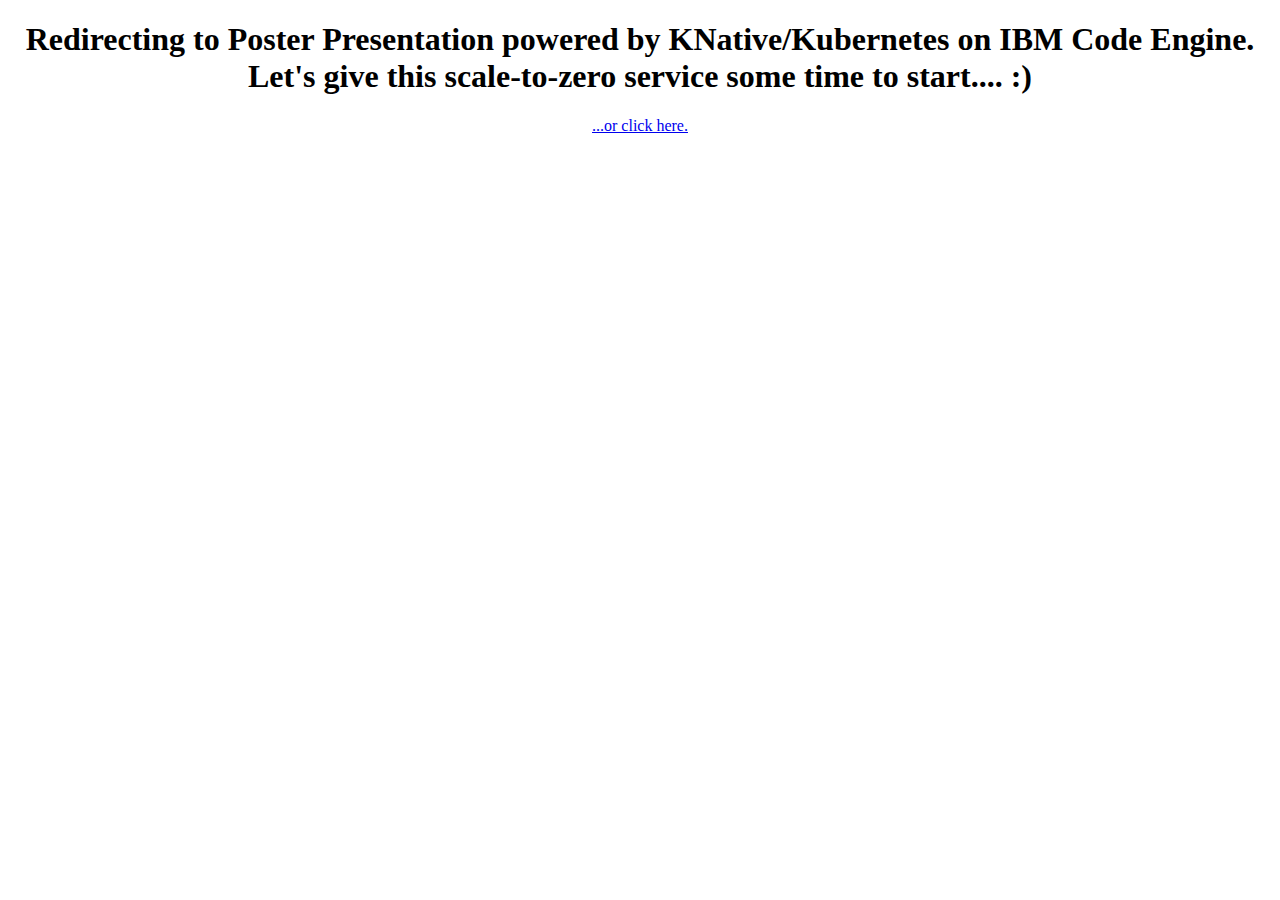
<file: codeengine/forward.html>
<!doctype html>
<html lang="en" prefix="og: http://ogp.me/ns#">
<meta http-equiv="refresh" content="20; URL=https://claimedposter.bjm0nvllzg2.us-south.codeengine.appdomain.cloud/" />

<center>
    <h1>
        Redirecting to Poster Presentation powered by KNative/Kubernetes on IBM Code Engine.
        Let's give this scale-to-zero service some time to start.... :)

    </h1>
    <a href="https://claimedposter.bjm0nvllzg2.us-south.codeengine.appdomain.cloud/">...or click here.</a>
</center>
</body>

</html>
</file>
<file: css/style.css>
/*

Accord Template

http://www.templatemo.com/tm-478-accord

*/

a:hover, a:focus { text-decoration: none; }
a:hover {
	-webkit-transition: all 0.3s ease;
	transition: all 0.3s ease;
}
.margin-b-30 { margin-bottom: 30px; }

/*
 * http://www.smashingmagazine.com/2013/08/absolute-horizontal-vertical-centering-css/
 */
.Absolute-Center {
  margin: auto;
  position: absolute;
  top: 0; left: 0; bottom: 0; right: 0;
}

body {
	margin: 0;
	padding: 0;
	background-color: #161E2C;
	font-family: 'Open Sans', sans-serif;
	overflow-x: hidden;
}

.main-body {
	float: left;
	width: 100%;
	background: url(../images/page-bg.jpg) no-repeat top center;
	background-size: 100% auto;
	background-attachment: fixed;
}

/* 
 * http://philipnewcomer.net/2014/04/target-internet-explorer-10-11-css/
 * Background attachment fixed bug on IE 
*/
@media all and (-ms-high-contrast: none), (-ms-high-contrast: active) {
	
	/* IE10+ CSS styles go here */
	
	.main-body { background-attachment: scroll;	}
}

.main-page {
	position: relative;
	margin-top: 80px;
}

/*http://stackoverflow.com/questions/16034397/css-calc-alternative*/
.content-main {
	padding-left: 340px;
	width: 100%;
	box-sizing: border-box;
	float: none;
}

.main-navigation {
	padding: 0px 0px;
	width: 310px;
	position: absolute;
	top: 0;
	left: 0;
}
.gallery-page .main-navigation,
.contact-page .main-navigation {
	position: static;
	float: left;
	width: 340px;
	padding-right: 30px;
}

.main-menu {
	float: left;
	width: 100%;
}
.main-menu-link {
	color: #fff;
	display: block;
	font-weight: 300;
	font-size: 15px;	
}

.main-menu-link-text {
	margin-bottom: 0;
	position: absolute;
	left: 20px;
	bottom: 15px;
}

.menu-container {	
	padding-left: 0;
	overflow: auto;
	margin-bottom: 10px;
}
.menu-container:last-child { margin-bottom: 0; }

/* http://stackoverflow.com/questions/12121090/responsively-change-div-size-keeping-aspect-ratio */

.block-keep-ratio {	position: relative; }
	
	.block-keep-ratio__content {
		position: absolute;
		top: 0; bottom: 0; right: 0; left: 0;
	}

.block-keep-ratio:after {
	display: block;
	content: '';
}

.block-width-full {	width: 100%; }
.block-width-half { width: 150px; }

.block-keep-ratio-1-1:after {	padding-top: 100%; }
.block-keep-ratio-2-1:after {	padding-top: 50%; }

.flexbox-center {
	display: -webkit-box;
	display: -webkit-flex;
	display: -ms-flexbox;
	display: flex;
    -webkit-box-orient: vertical;
    -webkit-box-direction: normal;
    -webkit-flex-direction: column;
        -ms-flex-direction: column;
            flex-direction: column;
    -webkit-box-pack: center;
    -webkit-justify-content: center;
        -ms-flex-pack: center;
            justify-content: center;
    text-align: center;
}

.main-menu-link:hover {	color: #66FFFF; }
.main-menu-link:focus {	color: #fff; }

.home {
	background-color: rgba(16, 165, 205, 0.8);
	background-image: url(../images/menu-bg-home.png);
	background-repeat: no-repeat;
	background-size: 100% 100%;
}

.about-main { padding-left: 0; }
.about { background-color: rgba(193,61,18,0.8);	}

.cards {
	display: -webkit-box;
	display: -webkit-flex;
	display: -ms-flexbox;
	display: flex;
	-webkit-flex-wrap: wrap;
	    -ms-flex-wrap: wrap;
	        flex-wrap: wrap;
	-webkit-box-pack: justify;
	-webkit-justify-content: space-between;
	    -ms-flex-pack: justify;
	        justify-content: space-between;
}

.card {
	width: -webkit-calc(33% - 1em);
	width: calc(33% - 1em);
	margin-bottom: 30px;
}

.contact { background-color: rgba(107,181,34,0.8);	}

.about i, .contact i {
	float: left;
	width: 100%;
	text-align: center;
	margin-bottom: 10px;
}
.gallery {
	background-image: url(../images/menu-bg-gallery.png);
	background-repeat: no-repeat;
	background-size: 100% 100%;
}
.banner-main-home {
	background-color: white;
	background-image: url(../images/banner-bg-home.jpg);
	background-repeat: no-repeat;
	background-size: cover;
	background-position: bottom right;
	border-top: 7px solid #10a5cd;
	min-height: 320px;	
	overflow-y: auto;
}
.banner-main-home,
.banner-main-about {
	padding: 70px 30px 60px 50px;
}
.banner-main-home img {
	float: right;
	margin: 45px 0px;
	height: auto;
}

.banner-main-about {
	float: left;
    width: 100%;
    background-image: url(../images/banner-bg-about.jpg);
    background-repeat: no-repeat;
    background-size: cover;
    border-top: 7px solid #a92446;
    min-height: 320px;
    background-color: white;
    background-position: bottom right;
}
.banner-main-about img {
	float: right;
	margin: 45px 0px;
}

.carousel-control.left,
.carousel-control.right {
	display: -webkit-flex;
	display: -ms-flexbox;
	display: -webkit-box;
	display: flex;
	-webkit-align-items: center;
	-ms-flex-align: center;
	-webkit-box-align: center;
	        align-items: center;
	-webkit-justify-content: center;
	-ms-flex-pack: center;
	-webkit-box-pack: center;
	        justify-content: center;
	margin-bottom: 0;
}

.banner-main-home-text,
.banner-main-about-text {
	position: relative;
	float: left;
	width: 55%;
	color: #000;
	text-align: left;
	right: 0;
	top: 0px; 
	left: 0;
	text-shadow: none;
}
.menu-caption {
	float: left;
	width: 100%;
	background-color: #cfb011;
	text-align: center;
	left: 0px;
	bottom: 0px;
	position: absolute;
	top: 67%;
	opacity: 0.7;
	padding-top: 15px;
	padding-bottom: 0px;
	padding-left: 0px;
	padding-right: 0px;
	text-transform: uppercase;
}
.heading, .heading2 {
	float: left;
	width: 100%;
	margin: 10px 0px;
}
.heading { border-left: 4px solid #10a5cd; }
.heading2 {	border-left: 4px solid #a92446; }
.heading h1, .heading2 h1 {
	margin: 0 10px;
	font-weight: 600;
	font-size: 72px;
}
.heading p, .heading2 p {
	margin: 0 10px;
	font-size: 24px;
	font-weight: 600;
}
.heading p { color: #10a5cd; }
.heading2 p { color: #a92446; }
.desc, .desc2 {
	float: left;
	width: 100%;
	padding-left: 15px;
}
.desc p {
	line-height: 1.8;
	margin-top: 25px;
	margin-bottom: 30px;
}
.desc button, .desc2 button {
	background-color: #363636;
	color: #fff;
	font-weight: bold;
	border: none;
	padding: 10px 30px;
}
.desc button {
	background-color: #363636;
	-webkit-transition: all 0.3s ease;
	transition: all 0.3s ease;
}
.desc button:hover, .desc button:focus { background-color: #777; }
.desc2 button {
	background-color: #a92446;
	-webkit-transition: all 0.3s ease;
	transition: all 0.3s ease;
}
.desc2 button:hover, .desc2 button:focus { background-color: #DD426A; }
.desc2 ul {
	padding: 10px 15px 30px;
	line-height: 2;
	text-transform: uppercase;
}

/****box design style*****/
.box {
	float: left;
	box-shadow: 0 2px 5px 0 rgba(0, 0, 0, 0.16), 0 2px 10px 0 rgba(0, 0, 0, 0.12);
	display: block;
	background-color: #fff;
}
.london { border-top: 7px solid #19beb6; }
.paris { border-top: 7px solid #df9801; }
.box-icon {
	width: 100%;
	position: relative;
}

.info-nav-container {
	width: 32%;
    margin-right: 3%;
}

.float-container { overflow: auto; }

.info {
	width: 100%;
	padding: 15px 30px 20px;
}
.info-ul { padding: 15px 20px; }
.info-description-container {
	padding: 20px 30px;
	float: right;
	width: 65%;
}
.info > li {
	display: block;
	font-size: 14px;
	text-align: left;
	border-bottom: 2px dotted #D7D2D2;
	margin: 0px 15px;
	padding: 10px 0px;
}
.info > li:last-child {	border-bottom: none; }

.london-title {
	padding: 0 0 0 5px;
	border-left: 2px solid #19beb6;
	margin: 25px 0px;
}
.london-title h3 {
	color: #19beb6;
	font-size: 18px;
	margin: 5px;
}
.london-title h4 {
	font-size: 14px;
	margin: 5px;
}
.location-main {
	padding-left: 0px;
	padding-right: 0px;
}
.location i { color:#19beb6; }
.location span {
	font-size: 15px;
	font-weight: bold;
	margin-left: 10px;
}

.fa-2x { font-size: 1.4em; }

.user-icons i {
	color: #ccc;
	-webkit-transition: all 0.3s ease;
	transition: all 0.3s ease;
}
.user-icons a { margin-right: 12px; }
.user-icons a:last-child {	margin-right: 0; }
.user-icons i:hover { color:#999; }

.paris-title {	border-left: 2px solid #df9801; }
.paris-title h3 { color: #df9801; }
.location2 i { color:#df9801; }

.bottom-main { border-top:7px solid #75bd29; }
.bottom-title {
	padding: 0 0 0 5px;
	border-left: 2px solid #75bd29;
	margin: 25px 0px;
}
.bottom-title h3 {
	color: #75bd29;
	font-size: 20px;
	margin: 2px 5px;
}
.bottom-title h4 {
	font-size: 16px;
	margin: 0px 5px;
}
.bottom-user {
	font-size: 16px;
	color: #ccc;
	font-weight: bold;
}
.bottom-desc {
	margin-top: 30px;
	margin-bottom: 35px;
}
.bottom-user a {
	color: #ccc;
	-webkit-transition: all 0.3s ease;
	transition: all 0.3s ease;
}
.bottom-user a:hover { color:#999; }
.bottom-user i {
	font-size: 18px;
	margin-right: 5px;
}
.bottom-img { position: relative; }
.bottom-img p {
	width: 100%;
	color: #fff;
	position: absolute;
	bottom: 0px;
	padding: 18px 10px;
	margin: 0px 0px;
	text-transform: uppercase;
	font-size: 13px;
	font-weight: 600;
}

.first { background-color: rgba(36,148,176,0.8); }
.second { background-color: rgba(21, 150, 144, 0.8); }
.third { background-color: rgba(211,150,14,0.8); }

.footer {
	color: white;
	font-size: 12px;
	padding-right: 0;
}
.copyright {
	color: #fff;
	font-size: 11px;
	margin-bottom: 0;
	text-align: right;
	padding: 30px 0;
}

.copyright a {
	color: #fff;
}
.copyright a:hover {
	color: #FF0;
}

.about_box_line { border-top: 7px solid #10a5cd; }
.about_box_title {
	padding: 0 0 0 5px;
	border-left: 2px solid #10a5cd;
	margin: 20px 0px;
}
.about_box_title h3 {
	color: #10a5cd;
	font-weight: 400;
	font-size: 18px;
	margin: 0px 7px;
	text-transform: uppercase;
}
.about_box_title h4 {
	font-size: 14px;
	margin: 3px 7px 0;
	text-transform: uppercase;
}
.about_box_text {
	color: #535353;
	text-transform: uppercase;
	font-size: 14px;
	font-weight: bold;
	clear: both;	
	padding: 15px 15px 15px 30px;
}
.line {
	float: left;
	width: 60%;
	height: 1px;
	background-color: #ccc;
}
.banner-2-container {
	background: url(../images/banner-bg-about-2.png) no-repeat center center;
	background-size: cover;
	width: 100%;
	height: 215px;
	display: -webkit-box;
	display: -webkit-flex;
	display: -ms-flexbox;
	display: flex;
    -webkit-box-align: center;
    -webkit-align-items: center;
        -ms-flex-align: center;
            align-items: center;
    padding-left: 30px;    
}

.proin-title {
	padding: 0px;
	border-left: 2px solid #75bd29;
	margin: 25px 0px;
}
.proin-title h3 {
	color: #75bd29;
	font-size: 18px;
	margin: 0px 5px;
	text-transform: uppercase;
}
.proin-title h4 {
	font-size: 14px;
	margin: 0px 5px;
	text-transform: uppercase;
}

.about_proin {
	color: black;
	padding: 0 20px;
	text-transform: uppercase;
	-webkit-transition: all 0.3s ease;
	transition: all 0.3s ease;
}

.about_proin.current, .about_proin:hover, .about_proin:focus { color: #75BD29; }
.proin-right-text {	margin-top:20px; }

.about-last-container {
	display: -webkit-box;
	display: -webkit-flex;
	display: -ms-flexbox;
	display: flex;
	-webkit-box-orient: horizontal;
	-webkit-box-direction: normal;
	-webkit-flex-direction: row;
	    -ms-flex-direction: row;
	        flex-direction: row;
	-webkit-box-pack: center;
	-webkit-justify-content: center;
	    -ms-flex-pack: center;
	        justify-content: center;
	-webkit-align-content: center;
	    -ms-flex-line-pack: center;
	        align-content: center;	
}

.aenean {
	padding-left: 10px;
	border-left:5px solid #df9801;
}
.aenean h3 {
	font-size: 58px;
	font-weight: bold;
	margin-top: 0px;
	margin-bottom: 0px;
	text-transform: uppercase;
}
.aenean h4 {
	font-size: 24px;
	font-weight: 400;
	margin: 0px 0px;
	padding-left: 3px;
	color: #df9801;
	text-transform: uppercase;
}

.gallery_main,
.contact-content {
	background-color: #fff;
	border-top: 5px solid #19beb6;	
	width: auto;
	overflow: hidden;
}
.gallery_main {	padding: 30px 20px 30px 30px; }

.contact-content { padding: 30px; }
.contact-content { padding: 0; }
.contact-content-upper { padding: 30px 40px; }

.gallery_title {
	width: auto;
	border-left: 4px solid #19beb6;
	padding-left: 20px;
	margin-bottom: 40px;
}
.gallery_title h3 {
	font-size: 70px;
	font-weight: bold;
	margin-bottom: 0;
}
.gallery_title h4 {
	font-size: 25px;
	font-weight: bold;
	color: #19beb6;
	margin-top: 0;
	text-transform: uppercase;
}

.view_more_main {
	width: 100%;
	margin: 15px 0px;
}

.view_more {
	background-color:#19beb6;
	color:#fff;
	font-size:14px;
	text-transform:uppercase;
	font-weight:bold;
	border-radius:0px;
	padding:8px 25px;
}

.contact_left {	padding:8px 30px; }
.contact_right { padding: 5px 0px; }

.contact_title {
	font-size: 37px;
	font-weight: bold;
	line-height: 30px;
	margin-bottom: 5px;
}
.contact_sub_title { font-size:15px; }
.contact_text {
	font-size: 15px;
	line-height: 25px;
	margin-top: 30px;
	margin-bottom: 25px;
}
.contact_info {
	font-size: 14px;
	font-style: italic;
	font-weight: bold;
	line-height: 25px;
	margin-left: 10px;
	margin-bottom: 15px;
}
.contact-fa { width: 25px; }

.social-icon {
	color: #fff;
	cursor: pointer;
	margin: 5px;
	width: 35px;
	height: 35px;
	text-align: center;
	padding-top: 10px;
	-webkit-transition: all 0.3s ease;
	transition: all 0.3s ease;
}
.rss_icon {	background-color: #ff9934;}
.rss_icon:hover, .rss_icon:focus { background-color: #E6801C; }

.twitter_icon {	background-color:#1abfdf; }
.twitter_icon:hover, .twitter_icon:focus { background-color: #0C98B3; }

.facebook_icon { background-color:#527ebf; }
.facebook_icon:hover, .facebook_icon:focus { background-color: #2B538D; }

.form-group { margin-bottom: 25px; }
.form-control {
	border-radius: 0;
	height:43px;
}
.form-control:focus {
    border-color: rgb(25, 192, 200);
    outline: 0;
    box-shadow: inset 0 1px 1px rgba(0,0,0,.075),0 0 8px rgba(25,192,200,.6);
}
.contact-info-link { color: #000; }
.contact-info-link:hover, .contact-info-link:focus { color: #19beb6; }

.btn-submit {
	font-weight: normal;
	padding: 13px 38px;
	-webkit-transition: all 0.3s ease;
	transition: all 0.3s ease;
}
.btn-submit:hover, .btn-submit:focus {
	background-color: #109B94;
	color: white;
}

textarea.form-control {	height:135px; }

.inner_search {
	width: 100%;
	height: 100%;
	position: absolute;
	background-color: none;
	opacity: 0;
	z-index: 110;
	top: 0px;
	left: 0px;
	-webkit-transition: all 0.4s ease;
	transition: all 0.4s ease;
}

.search_icon {
	border-radius: 100%;
	padding: 12px 0px;
	width: 44px;
	height: 44px;
	background-color: #10a5cd;
	color: #fff;
	cursor: pointer;
}

.box-icon:hover .inner_search{
	opacity: 0.9;
	background-color:#000;
}

#google-map { height: 435px; }

.modal-dialog {
	width: 300px;
	margin: 80px auto;
}

/*****masonry gallery****/
#content {
	float: left;
	width: 100%;
}
#content .box {
	width: 50%;
	padding: 6px;
	display: inline-block;
	vertical-align: top;
	margin-bottom: 12px; /* Safari/Chrome, other WebKit */    /* Firefox, other Gecko */
	box-sizing: border-box;
	box-shadow: none;         /* Opera/IE 8+ */
}
.box img { width: 100%;	}
.about_box_line { max-width: 410px; }

@media screen and (max-width: 1199px) and (min-width: 992px) {
	
	.banner-main-home {	padding-bottom: 80px; }
	.banner-main-home img {	margin-top: 150px; }
	.banner-main-home-text,
	.banner-main-about-text {
		width: 43%;
	}

	.banner-main-about { padding: 70px 30px 60px 30px; }
	.banner-main-about img { padding-top: 100px; }

}

@media screen and (max-width: 719px) {
	#content { float: none; }
}

@media screen and (min-width: 720px) {
	#content .box { width: 33%; box-shadow: none;}
}

@media screen and (min-width: 992px) {
	#content .box { width: 33%; box-shadow: none;}
}

@media (min-width: 1230px) {
	.container { width: 1200px;	}
}

@media (max-width:991px) {

	.main-body { background-size: auto; }

	.box {	margin-bottom: 30px; }

	.block-keep-ratio-md-2-1:after { padding-top: 50%; }

	.contact-page .main-navigation,
	.gallery-page .main-navigation,
	.main-navigation {
		float: none;
		position: static;
		overflow: auto;
    	margin: 0 auto 80px;   
    	padding-right: 0;
    	width: 310px;
    	max-width: 100%;
	}

	.content-main { padding-left: 0; }
	.content-main.gallery_main { padding: 30px; }

	.banner-main-home img {
		display: block;		
		float: none;
		margin: 50px auto;
		padding-top: 50px;
	}
	.banner-main-home-text { overflow-y: auto; }

	.banner-main-about img {
		float: none;
		margin: 0 auto;
		padding-top: 30px;
	}

	.bottom-img {
		width: 100%;
		margin-bottom: 10px;
	}
	
	.bottom-img p {
		width: 100%;
		position: relative;
	}

	.heading h1, .heading2 h1 {	font-size: 40px; }
	.heading p, .heading2 p { font-size: 14px; }
	
	.banner-main-home-text,
	.banner-main-about-text {
		width: auto;		
	}

	.box.paris { margin-bottom: 0; }
	.bottom-main { margin-bottom: 0; }
	
	.aenean { top: 7px;	}

	.about_proin { padding: 0;	}
	.about-last-container {
		-webkit-box-orient: vertical;
		-webkit-box-direction: normal;
		-webkit-flex-direction: column;
		    -ms-flex-direction: column;
		        flex-direction: column;
	}
	
	.info-nav-container,
	.info-description-container {
		float: none;
		width: 100%;
	}
	.info-nav-container {
		margin-right: 0;
		margin-bottom: 30px;
	}	
}

@media (max-width: 800px) {

	.container {
		padding-left: 40px;
		padding-right: 40px;
	}

}

@media (max-width:767px) {

	.box {	width: 100%; }
	
	.cards { 
		-webkit-box-pack: center; 
		-webkit-justify-content: center; 
		    -ms-flex-pack: center; 
		        justify-content: center;
	}
	.card {	width: 100%; }

	.desc p {
		font-size:14px;
		display:block;
	}
	.desc2 ul {	display: block;	}
    .desc3  { display: flex; }
	.heading, .heading2 { margin: 15px 0px;	}
	.carousel { min-height: auto; }
	
	.heading h1, .heading2 h1 {	font-size: 46px; }
	.heading p, .heading2 p { font-size: 15px; }
	
	.content-main {
		padding-left: 0;
		width: 100%;
	}

	.gallery_main,
	.contact-content { padding: 15px; }
	
	.gallery_title h3 {	font-size: 50px; }
	.gallery_title h4 {	font-size: 20px; }
	
	.banner-main-home-text,
	.banner-main-home img {
		float: none;
	}
	
	.banner-main-about img {
		float: none;
		padding-top: 50px;
	}
}
@media (max-width: 550px) {

	.banner-main-home, .banner-main-about {	padding: 20px; }
	.banner-main-home-text {
		width: 92%;
		float: left;
		padding-right: 25px;
	}
	
	.aenean { top: 20px; }
}

@media (max-width: 480px) {

	.col-xxs-12 { width: 100%; }

	.aenean h3 { font-size: 40px; }
	.aenean h4 { font-size: 22px; }
	
	.info-description-container { padding: 20px 0; }
}

@media (max-width:400px) {
	
	.desc2 { font-size: 12px; }
	
	.contact-content-upper { padding: 20px;	}
}

@media (max-width: 370px) {
	
	.block-width-half {	width: 48%;	}

	.main-menu-link-icon {	font-size: 3em;	}

	.gallery_title h3 { font-size: 40px; }
	.gallery_title h4 { font-size: 18px; }
}
</file>
